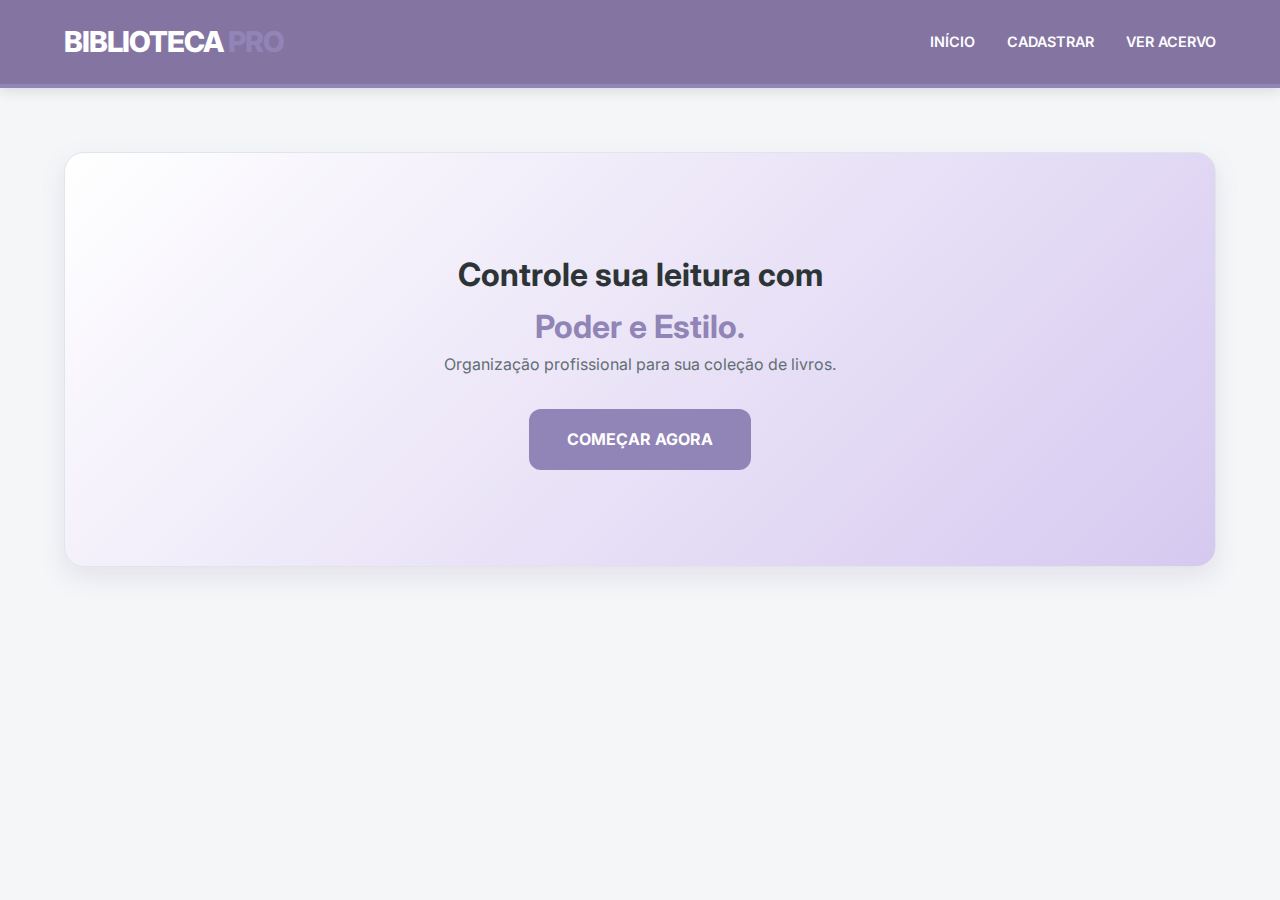
<file: Frontend/index.html>
<!DOCTYPE html>
<html lang="pt-BR">
<head>
  <meta charset="UTF-8">
  <title>LIVROS PRO | HOME</title>
  <link rel="stylesheet" href="style.css">
</head>
<body>
  <nav class="navbar"><div class="container nav-content">
    <a href="index.html" class="brand">BIBLIOTECA <span class="highlight">PRO</span></a>
    <ul class="nav-links">
      <li><a href="index.html">Início</a></li>
      <li><a href="cadastro.html">Cadastrar</a></li>
      <li><a href="listagem.html">Ver Acervo</a></li>
    </ul>
  </div></nav>

  <main class="container">
    <section class="hero">
      <h1>Controle sua leitura com <br><span class="highlight">Poder e Estilo.</span></h1>
      <p style="margin-bottom: 2rem; color: var(--text-muted);">Organização profissional para sua coleção de livros.</p>
      <a href="cadastro.html" class="btn">COMEÇAR AGORA</a>
    </section>
  </main>
</body>
</html>
</file>
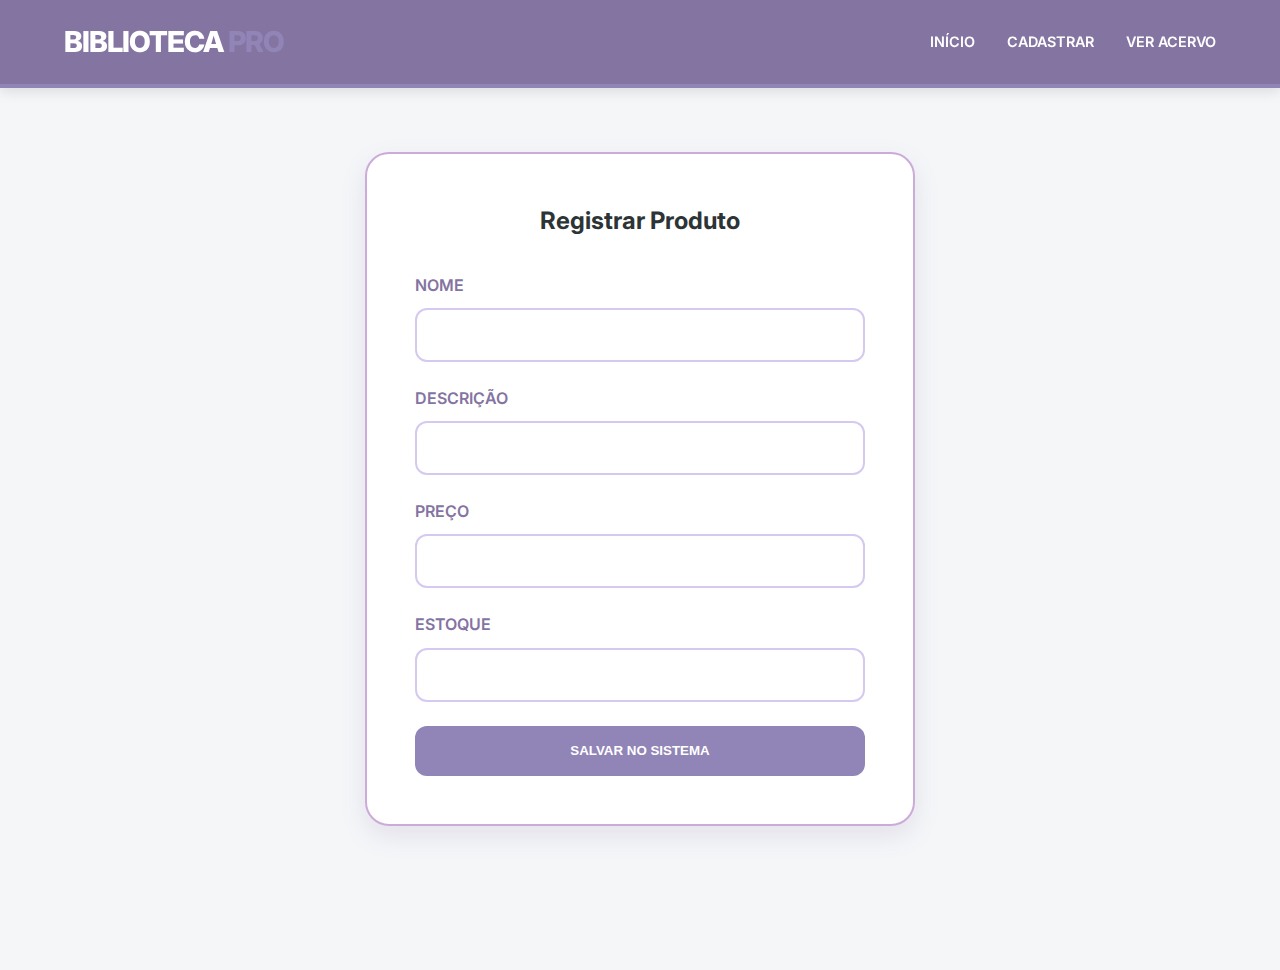
<file: Frontend/cadastro.html>
<!DOCTYPE html>
<html lang="pt-BR">
<head>
  <meta charset="UTF-8">
  <title>LIVROS PRO | NOVO</title>
  <link rel="stylesheet" href="style.css">
</head>
<body>
  <nav class="navbar">
    <div class="container nav-content">
      <a href="index.html" class="brand">BIBLIOTECA <span class="highlight">PRO</span></a>
      <ul class="nav-links">
        <li><a href="index.html">Início</a></li>
        <li><a href="cadastro.html">Cadastrar</a></li>
        <li><a href="listagem.html">Ver Acervo</a></li>
      </ul>
    </div>
  </nav>

  <main class="container">
    <div class="form-card">
      <h2 style="margin-bottom: 2rem; text-align: center;">Registrar Produto</h2>
      <form id="productForm">
        <div class="form-group">
          <label>NOME</label>
          <input type="text" id="nome" required>
        </div>
        <div class="form-group">
          <label>DESCRIÇÃO</label>
          <input type="text" id="descricao" required>
        </div>
        <div class="form-group">
          <label>PREÇO</label>
          <input type="number" step="0.01" id="preco" required>
        </div>
        <div class="form-group">
          <label>ESTOQUE</label>
          <input type="number" id="estoque" required>
        </div>
        <button type="submit" class="btn" style="width: 100%;">SALVAR NO SISTEMA</button>
      </form>
    </div>
  </main>

  <script>
    document.getElementById('productForm').onsubmit = async (e) => {
      e.preventDefault()

      const dados = {
        nome: document.getElementById('nome').value,
        descricao: document.getElementById('descricao').value,
        preco: parseFloat(document.getElementById('preco').value),
        estoque: parseInt(document.getElementById('estoque').value)
      }

      try {
        const res = await fetch('http://localhost:3000/produtos', {
          method: 'POST',
          headers: { 'Content-Type': 'application/json' },
          body: JSON.stringify(dados)
        })

        if (res.ok) {
          alert('Produto cadastrado com sucesso!')
          e.target.reset()
        } else {
          const erro = await res.json()
          alert('Erro no servidor: ' + (erro.erro || 'Verifique o console'))
        }
      } catch (err) {
        console.error('Erro de conexão:', err)
        alert('Servidor local desligado! Certifique-se de que rodou "node server.js" na pasta backend.')
      }
    }
  </script>
</body>
</html>
</file>
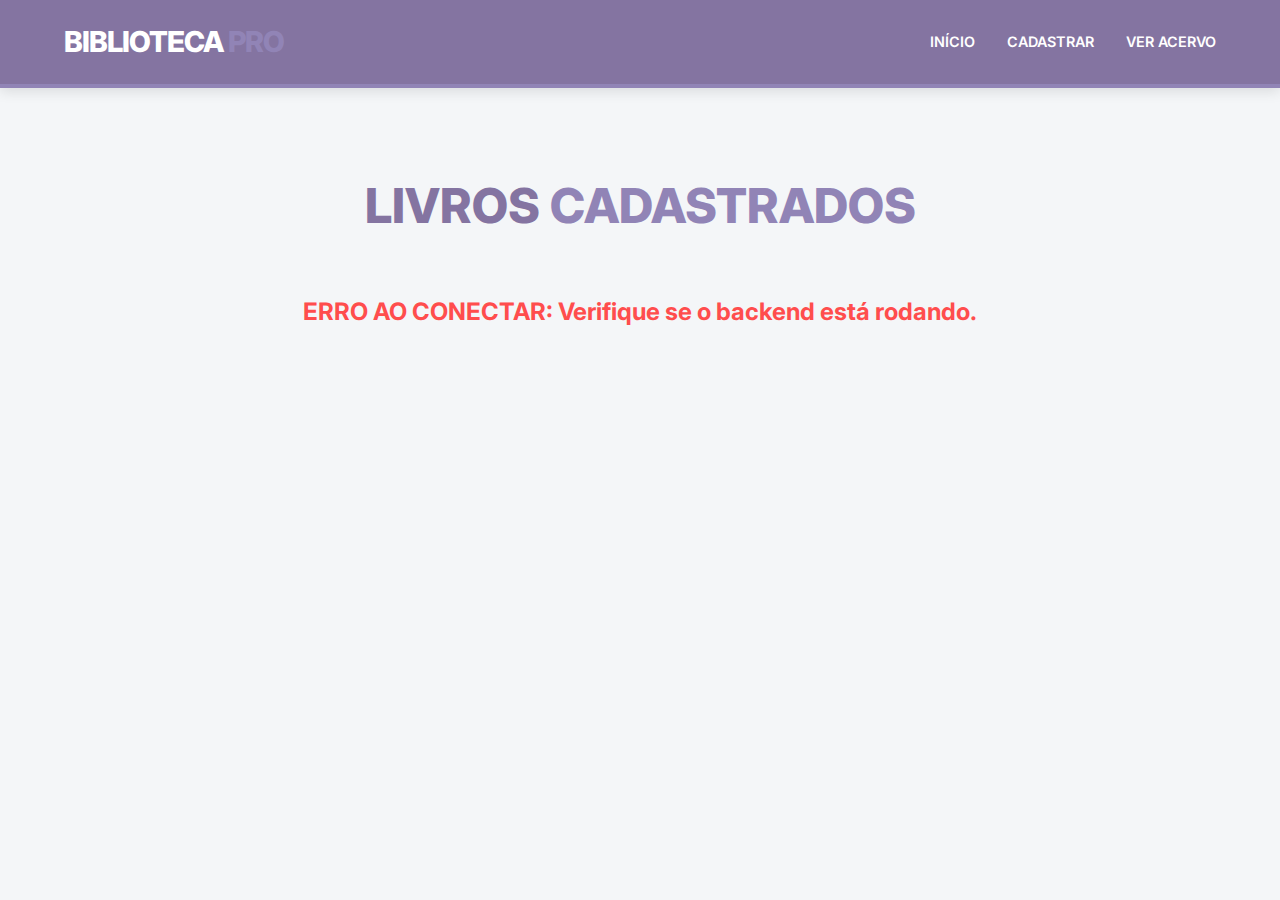
<file: Frontend/listagem.html>
<!DOCTYPE html>
<html lang="pt-BR">
<head>
  <meta charset="UTF-8">
  <title>LIVROS PRO | ACERVO</title>
  <link rel="stylesheet" href="style.css">
</head>
<body>
  <nav class="navbar">
    <div class="container nav-content">
      <a href="index.html" class="brand">BIBLIOTECA <span class="highlight">PRO</span></a>
      <ul class="nav-links">
        <li><a href="index.html">Início</a></li>
        <li><a href="cadastro.html">Cadastrar</a></li>
        <li><a href="listagem.html">Ver Acervo</a></li>
      </ul>
    </div>
  </nav>

  <main class="container">
    <h1 class="page-title">LIVROS <span class="highlight">CADASTRADOS</span></h1>
    <div id="grid" class="cards-grid"></div>
  </main>

  <script>
    async function carregarProdutos() {
      const grid = document.getElementById('grid')
      
      try {
        const res = await fetch('http://localhost:3000/produtos')
        
        if (!res.ok) throw new Error('Falha ao buscar dados')
        
        const dados = await res.json()

        if (dados.length === 0) {
          grid.innerHTML = `<h2 style="grid-column: 1/-1; text-align: center; color: var(--text-muted);">
            Nenhum produto encontrado no estoque remoto.
          </h2>`
          return
        }

        grid.innerHTML = dados.map(p => `
          <article class="book-card">
            <h2>${p.nome || 'Sem nome'}</h2>
            <p class="book-info"><strong>DESCRIÇÃO:</strong> ${p.descricao || 'Não informada'}</p>
            <p class="book-info"><strong>PREÇO:</strong> R$ ${p.preco || 0}</p>
            <p class="book-info"><strong>ESTOQUE:</strong> ${p.estoque || 0}</p>
            <button class="btn-delete" onclick="deletarProduto(${p.id})">Apagar</button>
          </article>
        `).join('')

      } catch (err) {
        console.error('Erro na listagem:', err)
        grid.innerHTML = `<h2 style="grid-column: 1/-1; text-align: center; color: #ff4d4d;">
          ERRO AO CONECTAR: Verifique se o backend está rodando.
        </h2>`
      }
    }

    async function deletarProduto(id) {
      try {
        const res = await fetch(`http://localhost:3000/produtos/${id}`, { method: 'DELETE' })
        if (!res.ok) throw new Error('Falha ao deletar')
        const json = await res.json()
        alert(json.mensagem || 'Produto deletado com sucesso')
        carregarProdutos()
      } catch (err) {
        console.error('Erro ao apagar:', err)
        alert('Não foi possível apagar o produto.')
      }
    }

    carregarProdutos()
  </script>
</body>
</html>
</file>
<file: Frontend/style.css>
@import url('https://fonts.googleapis.com/css2?family=Inter:wght@400;600;800&display=swap');

:root {
  /* Cores da Paleta Enviada */
  --tropical-violet: #CCABD8;
  --rhythm-purple: #8474A1;
  --moonstone-blue: #d6c9f0; /* Tom mais neutro para fundos */
  --viridian-green: #9184b6;
  
  /* Variáveis de Ambiente */
  --bg-color: #f4f6f8;       /* Fundo claro para destacar a paleta */
  --card-bg: #ffffff;
  --text-main: #2d3436;
  --text-muted: #636e72;
  --border-color: #dfe6e9;
  --shadow: 0 10px 25px rgba(132, 116, 161, 0.15);
}

* { box-sizing: border-box; margin: 0; padding: 0; }

body {
  font-family: 'Inter', sans-serif;
  background-color: var(--bg-color);
  color: var(--text-main);
  line-height: 1.6;
}

/* Navbar usando Rhythm Purple */
.navbar {
  background: var(--rhythm-purple);
  border-bottom: 4px solid var(--viridian-green);
  padding: 1.2rem 0;
  position: sticky;
  top: 0;
  z-index: 1000;
  box-shadow: 0 4px 12px rgba(0, 0, 0, 0.1);
}

.container { width: 90%; max-width: 1200px; margin: 0 auto; }

.nav-content { display: flex; justify-content: space-between; align-items: center; }

.brand { 
  font-size: 1.8rem; 
  font-weight: 800; 
  color: #ffffff; 
  text-decoration: none;
  letter-spacing: -1px;
}

.nav-links { display: flex; gap: 2rem; list-style: none; }

.nav-links a { 
  color: #ffffff; 
  text-decoration: none; 
  font-weight: 600; 
  text-transform: uppercase; 
  font-size: 0.9rem;
  transition: 0.3s;
}

.nav-links a:hover { color: var(--tropical-violet); }

main { padding-bottom: 5rem; }

/* Hero Section com Moonstone Blue */
.hero {
  text-align: center;
  padding: 6rem 2rem;
  background: linear-gradient(135deg, #ffffff 0%, var(--moonstone-blue) 100%);
  border-radius: 20px;
  margin-top: 4rem;
  border: 1px solid var(--border-color);
  box-shadow: var(--shadow);
}

.page-title {
  margin-top: 5rem; 
  margin-bottom: 3rem;
  text-align: center;
  font-size: clamp(2.2rem, 5vw, 3rem);
  color: var(--rhythm-purple);
  font-weight: 800;
}

.highlight { color: var(--viridian-green); }

/* Botão Viridian Green */
.btn {
  background: var(--viridian-green);
  color: #fff;
  padding: 1.1rem 2.4rem;
  border-radius: 12px;
  text-decoration: none;
  font-weight: 700;
  display: inline-block;
  transition: 0.3s;
  border: none;
  cursor: pointer;
}

.btn:hover { 
  transform: translateY(-3px); 
  filter: brightness(1.1);
  box-shadow: 0 8px 20px rgba(8, 151, 157, 0.3);
}

/* Formulário com borda Tropical Violet */
.form-card {
  background: var(--card-bg);
  padding: 3rem;
  border-radius: 24px;
  border: 2px solid var(--tropical-violet);
  max-width: 550px;
  margin: 4rem auto;
  box-shadow: var(--shadow);
}

.form-group { margin-bottom: 1.5rem; }

label { 
  display: block; 
  margin-bottom: 0.6rem; 
  font-weight: 600; 
  color: var(--rhythm-purple); 
}

input {
  width: 100%;
  padding: 1rem;
  background: #fff;
  border: 2px solid var(--moonstone-blue);
  border-radius: 12px;
  color: var(--text-main);
  font-size: 1rem;
  transition: 0.3s;
}

input:focus { 
  border-color: var(--viridian-green); 
  outline: none;
  box-shadow: 0 0 8px rgba(8, 151, 157, 0.2);
}

/* Grid de Livros */
.cards-grid { 
  display: grid; 
  grid-template-columns: repeat(auto-fit, minmax(300px, 1fr)); 
  gap: 2rem; 
}

.book-card {
  background: var(--card-bg);
  padding: 2.2rem;
  border-radius: 20px;
  border: 1px solid var(--border-color);
  border-left: 6px solid var(--rhythm-purple); /* Detalhe lateral */
  transition: 0.4s;
}

.book-card:hover { 
  transform: translateY(-8px);
  box-shadow: 0 15px 30px rgba(132, 116, 161, 0.2);
  border-left-color: var(--viridian-green); /* Muda a cor no hover */
}

.book-card h2 { 
  color: var(--rhythm-purple); 
  margin-bottom: 1rem; 
  font-size: 1.6rem;
}

.book-info { font-size: 0.95rem; color: var(--text-muted); margin-bottom: 0.5rem; }

.book-info strong { color: var(--viridian-green); }
</file>
